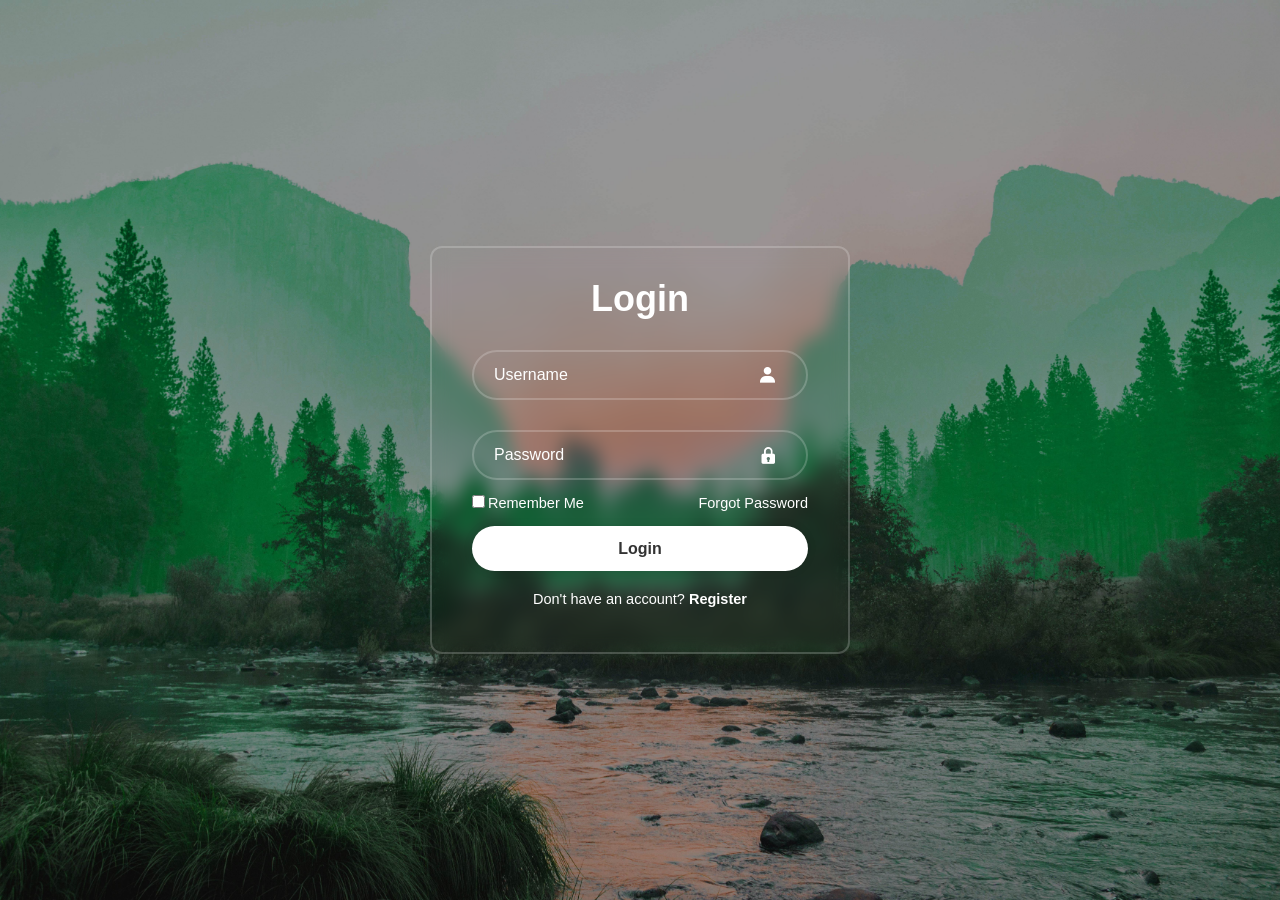
<file: index.html>
<!DOCTYPE html>
<html lang="en">

<head>
    <meta charset="UTF-8">
    <meta name="viewport" content="width=device-width, initial-scale=1.0">
    <title>Login Page </title>
    <link rel="stylesheet" href="css/style.css">
    <link href='https://unpkg.com/boxicons@2.1.4/css/boxicons.min.css' rel='stylesheet'>
</head>

<body>
    <div class="login-container">
        <form action="#">
            <h1>Login</h1>
            <div class="input-box">
                <input type="text" placeholder="Username" required>
                <i class='bx bxs-user'></i>
            </div>
            <div class="input-box">
                <input type="password" placeholder="Password" minlength="5" maxlength="5" required>
                <i class='bx bxs-lock'></i>
            </div>
            <div class="remember-forgot">
                <label><input type="checkbox">Remember Me</label>
                <a href="forgot.html">Forgot Password</a>
            </div>
            <button type="submit" class="btn">Login</button>
            <div class="register-link">
                <p>Don't have an account? <a href="register.html">Register</a></p>
            </div>
        </form>
    </div>

</body>

</html>
</file>
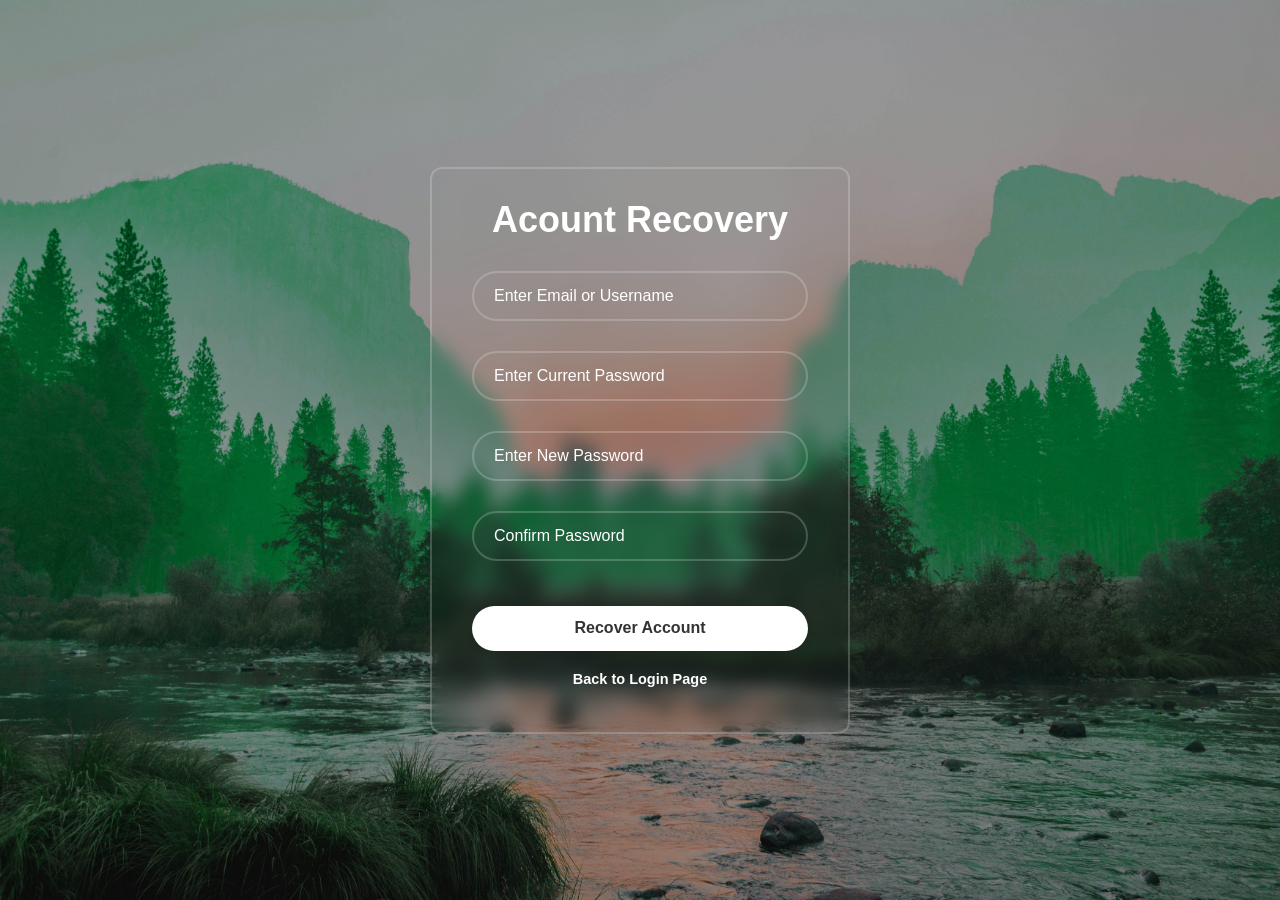
<file: forgot.html>
<!DOCTYPE html>
<html lang="en">

<head>
    <meta charset="UTF-8">
    <meta name="viewport" content="width=device-width, initial-scale=1.0">
    <title>Acount Recovery</title>
    <link rel="stylesheet" href="css/forgot.css">
</head>

<body>
    <div class="forgot-container">
        <form action="#">
            <h1> Acount Recovery</h1>
            <div class="form-group">
                <input type="email/text" id="email" placeholder="Enter Email or Username" required>
            </div>

            <div class="form-group">
                <input type="password" id="password" minlength="5" maxlength="5" placeholder="Enter Current Password"
                    required>
            </div>

            <div class="form-group">
                <input type="password" id="password" minlength="5" maxlength="5" placeholder="Enter New Password"
                    required>
            </div>

            <div class="form-group">
                <input type="password" id="password" minlength="5" maxlength="5" placeholder="Confirm Password"
                    required>
            </div>

            <button class="btn" type="submit">Recover Account</button>
            <div class="back-link">
                <p><a href="index.html">Back to Login Page</a></p>
            </div>
        </form>
    </div>
</body>

</html>
</file>
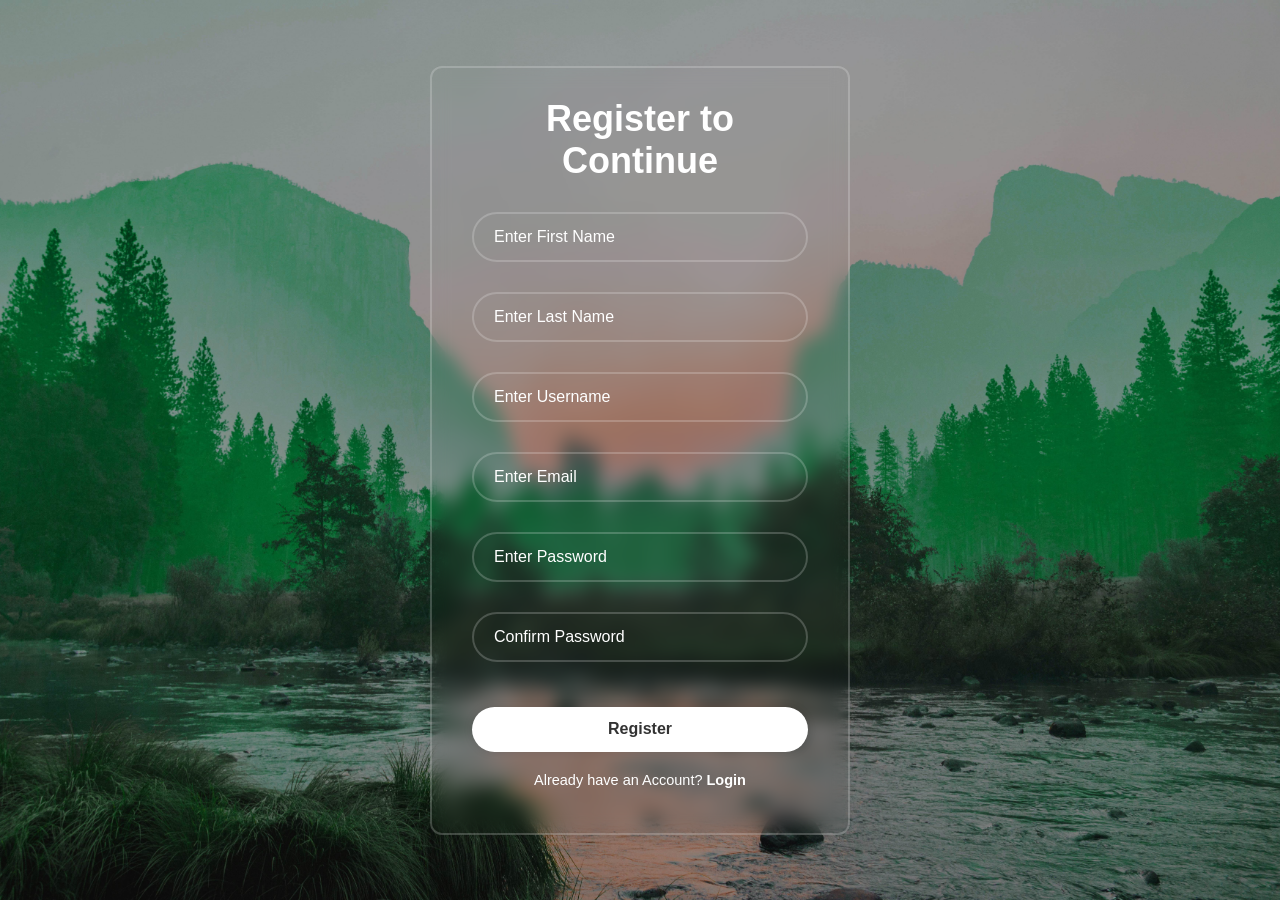
<file: register.html>
<!DOCTYPE html>
<html lang="en">

<head>
    <meta charset="UTF-8">
    <meta name="viewport" content="width=device-width, initial-scale=1.0">
    <title>Register Page</title>
    <link rel="stylesheet" href="css/register.css">
</head>

<body>
    <div class="sign-up-container">
        <form action="#">
            <h1>Register to Continue</h1>

            <div class="form-group">
                <input type="text" id="first-name" placeholder="Enter First Name" required>
            </div>

            <div class="form-group">
                <input type="text" id="last-name" placeholder="Enter Last Name" required>
            </div>

            <div class="form-group">
                <input type="text" id="last-name" placeholder="Enter Username" required>
            </div>

            <div class="form-group">
                <input type="email" id="email" placeholder="Enter Email" required>
            </div>

            <div class="form-group">
                <input type="password" id="password" minlength="5" maxlength="5" placeholder="Enter Password" required>
            </div>

            <div class="form-group">
                <input type="password" id="confirm-password" minlength="5" maxlength="5" placeholder="Confirm Password"
                    required>
            </div>

            <button class="btn" type="submit">Register</button>
            <div class="back-link">
                <p>Already have an Account? <a href="index.html">Login</a></p>
            </div>
        </form>
    </div>
</body>

</html>
</file>
<file: css/style.css>
* {
  margin: 0;
  padding: 0;
  box-sizing: border-box;
  font-family: "Poppins", sans-serif;
}

body {
  display: flex;
  justify-content: center;
  align-items: center;
  min-height: 100vh;
  background: url(../asset/bg.jpg) no-repeat;
  background-size: cover;
  background-position: center;
}

.login-container {
  width: 420px;
  background: transparent;
  border: 2px solid rgba(255, 255, 255, .2);
  backdrop-filter: blur(9px);
  color: #fff;
  border-radius: 12px;
  padding: 30px 40px;
}

.login-container h1 {
  font-size: 36px;
  text-align: center;
}

.login-container .input-box {
  position: relative;
  width: 100%;
  height: 50px;

  margin: 30px 0;
}

.input-box input {
  width: 100%;
  height: 100%;
  background: transparent;
  border: none;
  outline: none;
  border: 2px solid rgba(255, 255, 255, .2);
  border-radius: 40px;
  font-size: 16px;
  color: #fff;
  padding: 20px 45px 20px 20px;
}

.input-box input::placeholder {
  color: #fff;
}

.input-box i {
  position: absolute;
  right: 20px;
  top: 30%;
  transform: translate(-50%);
  font-size: 20px;

}

.login-container .remember-forgot {
  display: flex;
  justify-content: space-between;
  font-size: 14.5px;
  margin: -15px 0 15px;
}

.remember-forgot label input {
  accent-color: #fff;
  margin-right: 3px;

}

.remember-forgot a {
  color: #fff;
  text-decoration: none;

}

.remember-forgot a:hover {
  text-decoration: underline;
}

.login-container .btn {
  width: 100%;
  height: 45px;
  background: #fff;
  border: none;
  outline: none;
  border-radius: 40px;
  box-shadow: 0 0 10px rgba(0, 0, 0, .1);
  cursor: pointer;
  font-size: 16px;
  color: #333;
  font-weight: 600;
}

.login-container .register-link {
  font-size: 14.5px;
  text-align: center;
  margin: 20px 0 15px;

}

.register-link p a {
  color: #fff;
  text-decoration: none;
  font-weight: 600;
}

.register-link p a:hover {
  text-decoration: underline;
}

input:focus {
    border-color: blue;
}

input:valid {
    border-color: green;
}

input:invalid:not(:placeholder-shown) {
    border-color: red;
}
</file>
<file: css/forgot.css>
* {
  margin: 0;
  padding: 0;
  box-sizing: border-box;
  font-family: "Poppins", sans-serif;
}

body {
  display: flex;
  justify-content: center;
  align-items: center;
  min-height: 100vh;
  background: url(../asset/bg.jpg) no-repeat;
  background-size: cover;
  background-position: center;
}

.forgot-container {
  width: 420px;
  background: transparent;
  border: 2px solid rgba(255, 255, 255, .2);
  backdrop-filter: blur(9px);
  color: #fff;
  border-radius: 12px;
  padding: 30px 40px;
}

.forgot-container h1 {
  font-size: 36px;
  text-align: center;
}

.forgot-container .form-group {
  position: relative;
  width: 100%;
  height: 50px;

  margin: 30px 0;
}

.form-group input {
  width: 100%;
  height: 100%;
  background: transparent;
  border: none;
  outline: none;
  border: 2px solid rgba(255, 255, 255, .2);
  border-radius: 40px;
  font-size: 16px;
  color: #fff;
  padding: 20px 45px 20px 20px;
}

.form-group input::placeholder {
  color: #fff;
}

.forgot-container .btn {
  width: 100%;
  height: 45px;
  margin-top: 15px;
  background: #fff;
  border: none;
  outline: none;
  border-radius: 40px;
  box-shadow: 0 0 10px rgba(0, 0, 0, .1);
  cursor: pointer;
  font-size: 16px;
  color: #333;
  font-weight: 600;
}

.forgot-container .back-link {
  font-size: 14.5px;
  text-align: center;
  margin: 20px 0 15px;

}

.back-link p a {
  color: #fff;
  text-decoration: none;
  font-weight: 600;
}

.back-link p a:hover {
  text-decoration: underline;
}

input:focus {
    border-color: blue;
}

input:valid {
    border-color: green;
}

input:invalid:not(:placeholder-shown) {
    border-color: red;
}
</file>
<file: css/register.css>
* {
  margin: 0;
  padding: 0;
  box-sizing: border-box;
  font-family: "Poppins", sans-serif;
}

body {
  display: flex;
  justify-content: center;
  align-items: center;
  min-height: 100vh;
  background: url(../asset/bg.jpg) no-repeat;
  background-size: cover;
  background-position: center;
}

.sign-up-container {
  width: 420px;
  background: transparent;
  border: 2px solid rgba(255, 255, 255, .2);
  backdrop-filter: blur(9px);
  color: #fff;
  border-radius: 12px;
  padding: 30px 40px;
}

.sign-up-container h1 {
  font-size: 36px;
  text-align: center;
}

.sign-up-container .form-group {
  position: relative;
  width: 100%;
  height: 50px;
  margin: 30px 0;
}

.form-group input {
  width: 100%;
  height: 100%;
  background: transparent;
  border: none;
  outline: none;
  border: 2px solid rgba(255, 255, 255, .2);
  border-radius: 40px;
  font-size: 16px;
  color: #fff;
  padding: 20px 45px 20px 20px;
}

.form-group input::placeholder {
  color: #fff;
}

.sign-up-container .btn {
  width: 100%;
  height: 45px;
  margin-top: 15px;
  background: #fff;
  border: none;
  outline: none;
  border-radius: 40px;
  box-shadow: 0 0 10px rgba(0, 0, 0, .1);
  cursor: pointer;
  font-size: 16px;
  color: #333;
  font-weight: 600;
}

.sign-up-container .back-link {
  font-size: 14.5px;
  text-align: center;
  margin: 20px 0 15px;

}

.back-link p a {
  color: #fff;
  text-decoration: none;
  font-weight: 600;
}

.back-link p a:hover {
  text-decoration: underline;
}

input:focus {
    border-color: blue;
}

input:valid {
    border-color: green;
}

input:invalid:not(:placeholder-shown) {
    border-color: red;
}
</file>
